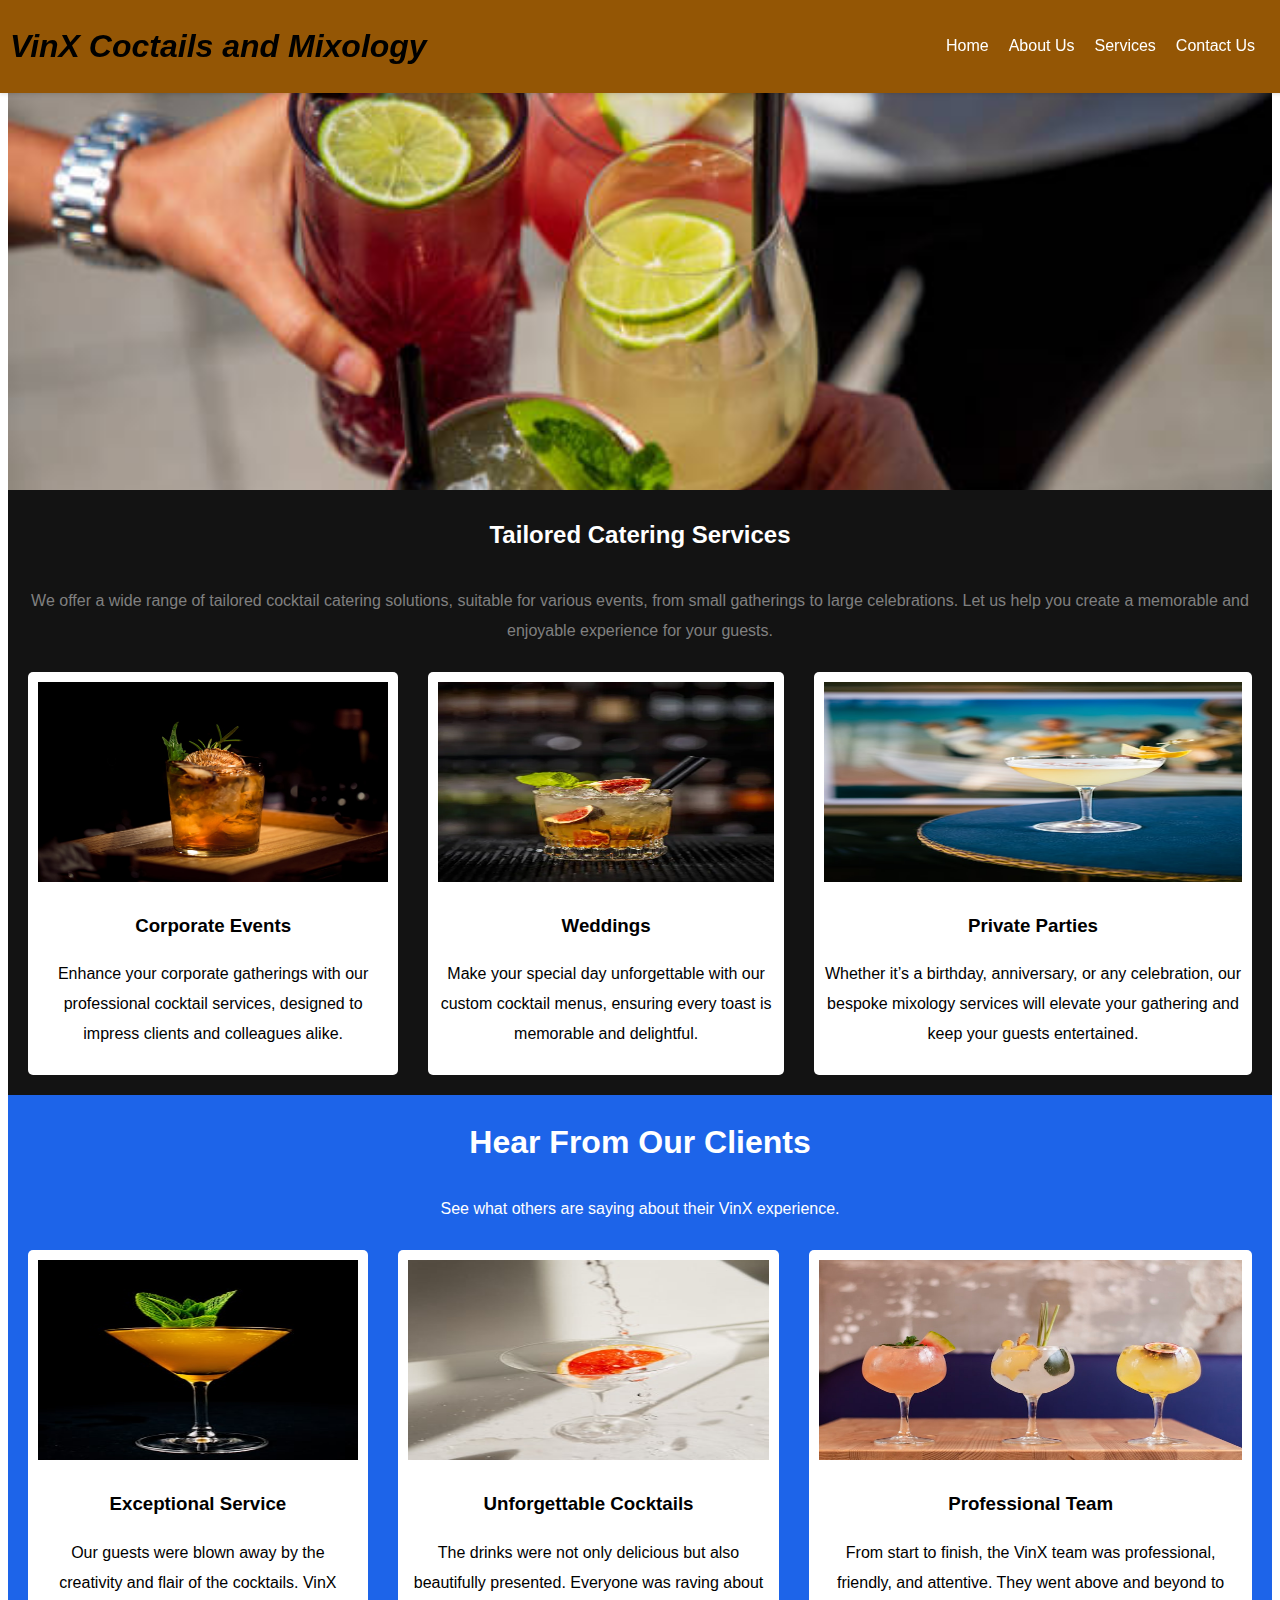
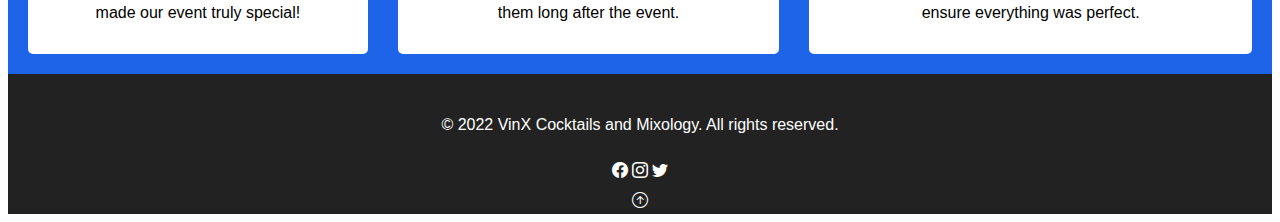
<file: index.html>
<!DOCTYPE html>
<html lang="en">
  <head>
    <meta charset="UTF-8">
    <meta name="viewport" content="width=device-width, initial-scale=1.0">
    <title>VinX Cocktails and Mixology</title>
    <link rel="stylesheet" href="https://cdn.jsdelivr.net/npm/bootstrap-icons@1.11.3/font/bootstrap-icons.min.css">
   
    <link rel="stylesheet" href="styles.css">
    
  </head>

  <body>
    <header id="#">
      <div class="header-section">
        <div class="brand-name">
          <h1>VinX Coctails and Mixology</h1>
         
        </div>
        
        <nav>
          <input type="checkbox" id="menu-toggle">
            <label for="menu-toggle" class="menu-icon">
                <span class="bar"></span>
                <span class="bar"></span>
                <span class="bar"></span>
            </label>

            <ul class="navbar-items">
              <li class="nav-item"><a href="index.html">Home</a></li>
              <li class="nav-item"><a href="about-us.html">About Us</a></li>
              <li class="nav-item"><a href="services.html">Services</a></li>
              <li class="nav-item"><a href="contact-us.html">Contact Us</a></li>
            </ul>
        </nav>
      </div>
    </header>

    <!--showcase-->
    <main>

      <section>
        <div class="intro">
          <div class="overlay">
            <div class="text">
              <h1>Welcome to VinX Cocktails and Mixology</h1>
              <p >
                We are a cocktail and mixology company specializing in creating unique and enjoyable cocktails for various events.
                
              </p>
              <a href="services.html">
                <button class="btn">
                  Learn more
                </button>
              </a>
            </div>
          </div>
        </div>
      </section>



      <section>
        <div class="our-offers">
          <h2 style="color: white;">
            Tailored Catering Services
          </h2>
          <p style="color: grey;">
            We offer a wide range of tailored cocktail catering solutions,
            suitable for various events, from small gatherings to large celebrations.
            Let us help you create a memorable and enjoyable experience for your guests.
          </p>
          <div class="grid-system">
            <div class="card">
              <div class="img-container">
                <img src="logos/img a.jpg" alt="Card 1">
              </div>
              
              <h3>
                Corporate Events
              </h3>
              <p>
                Enhance your corporate gatherings with our professional cocktail services, designed to impress clients and colleagues alike.
              </p>
            </div>
            <div class="card">
              <div class="img-container">
                <img src="logos/img b.webp" alt="Card 2">
              </div>
              
              <h3>
                Weddings
              </h3>
              <p>
                Make your special day unforgettable with our custom cocktail menus, ensuring every toast is memorable and delightful.
              </p>
            </div>

            <div class="card">
              <div class="img-container">
                <img src="logos/img c.jpg" alt="Card 2">
              </div>
              
              <h3>
                Private Parties
              </h3>
              <p>
                Whether it’s a birthday, anniversary, or any celebration, our bespoke mixology services will elevate your gathering and keep your guests entertained.
              </p>
            </div>

          </div>
         
         
        </div>
      

      </section>

<!--testimonials-->
      <section>
        <div class="Testimonials">
          <h1>
            Hear From Our Clients

          </h1>
          <p>
            See what others are saying about their VinX experience.
          </p>
          <div class="grid-system">
            <div class="card">
              <div class="img-container">
                <img src="logos/img d.jpg" alt="Card 1">
              </div>
              
              <h3>
                Exceptional Service
              </h3>
              <p>
                Our guests were blown away by the creativity and flair of the cocktails. VinX made our event truly special!
              </p>
            </div>
            <div class="card">
              <div class="img-container">
                <img src="logos/img e.jpg" alt="Card 2">
              </div>
              
              <h3>
                Unforgettable Cocktails
              </h3>
              <p>
                The drinks were not only delicious but also beautifully presented. Everyone was raving about them long after the event.
              </p>
            </div>

            <div class="card">
              <div class="img-container">
                <img src="logos/img f.jpg" alt="Card 2">
              </div>
              
              <h3>
                Professional Team
              </h3>
              <p>
                From start to finish, the VinX team was professional, friendly, and attentive. They went above and beyond to ensure everything was perfect.
              </p>
            </div>

          </div>
                  

           
         
        </div>
      </section>
    </main>
    
    <footer>
      
      <p>
        &copy; 2022 VinX Cocktails and Mixology. All rights reserved.
      </p>
      <div class="social-media">
        <a href="#"><i class="bi-facebook"></i></a>
        <a href="#"><i class="bi-instagram"></i></a>
        <a href="#"><i class="bi-twitter"></i></a>
      </div>
      <a href="#">
        <i class="bi-arrow-up-circle"></i>
      </a>

    </footer>


  </body>
</file>
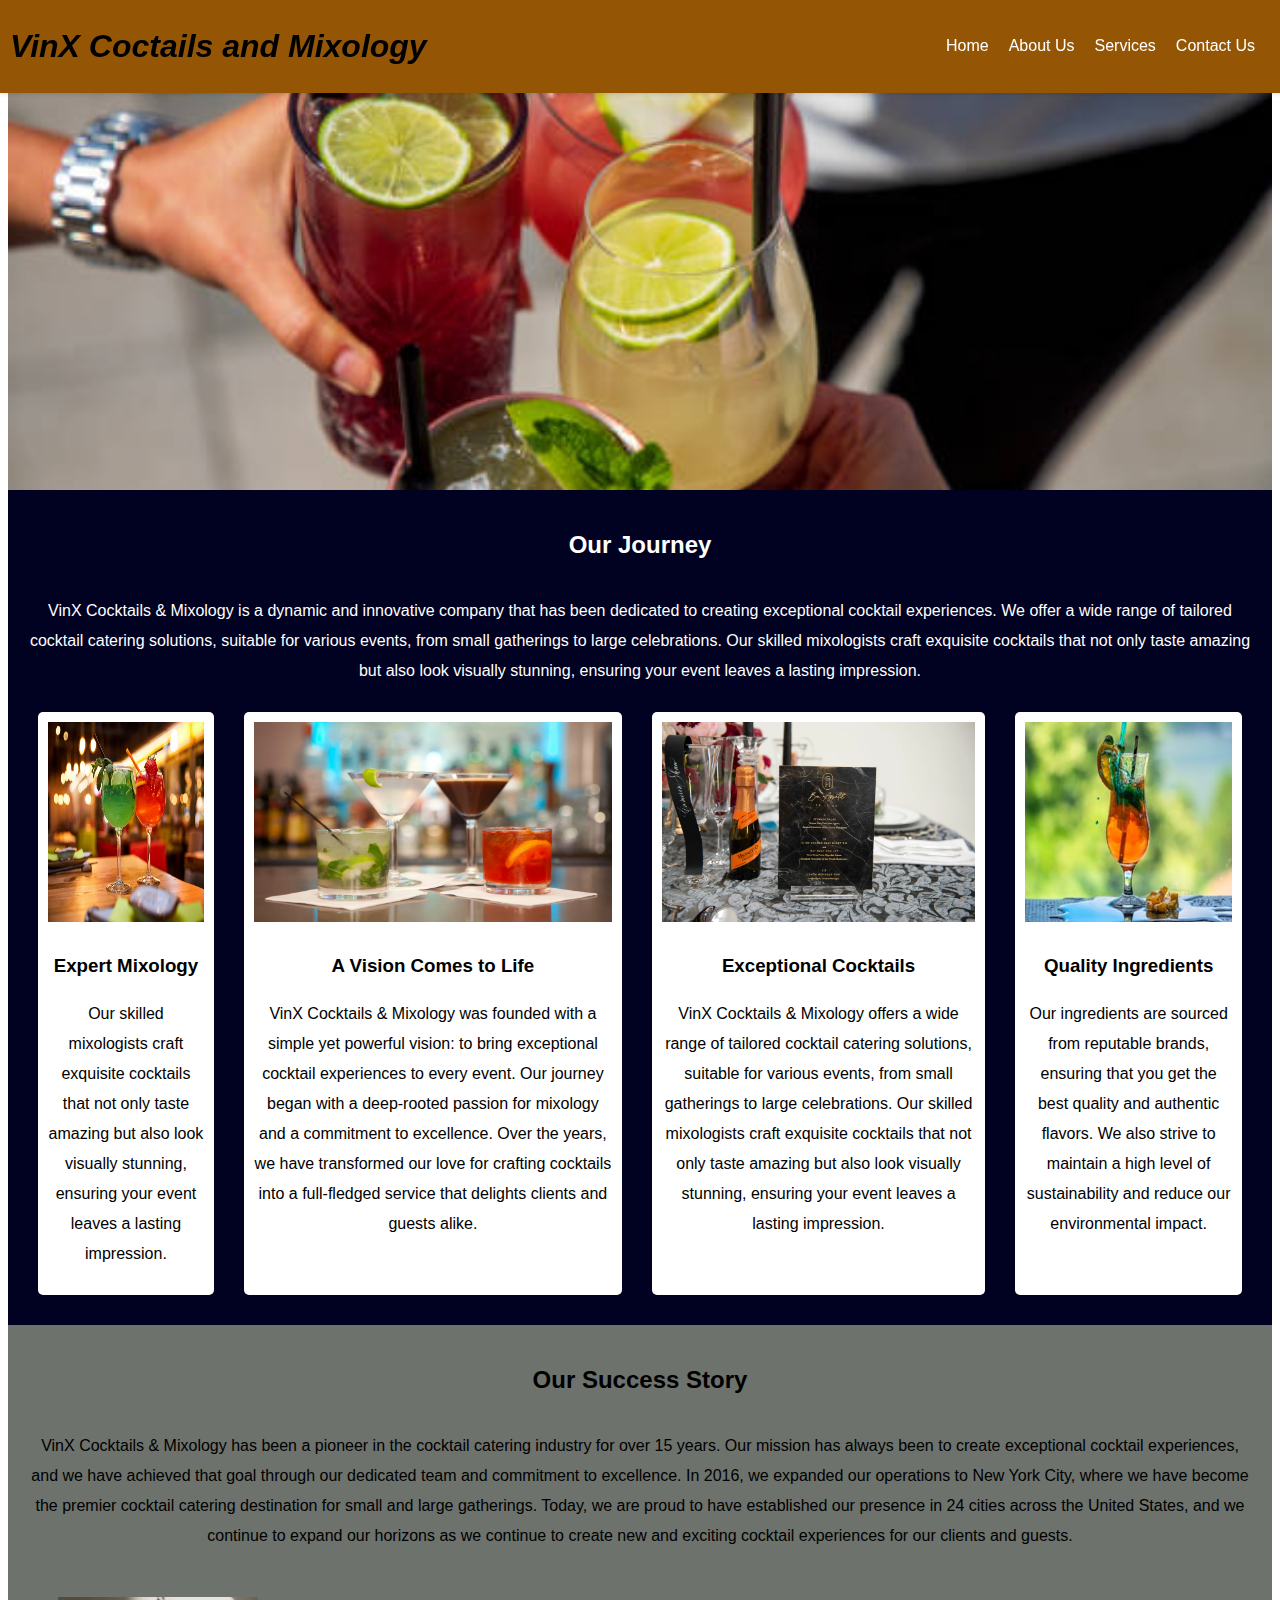
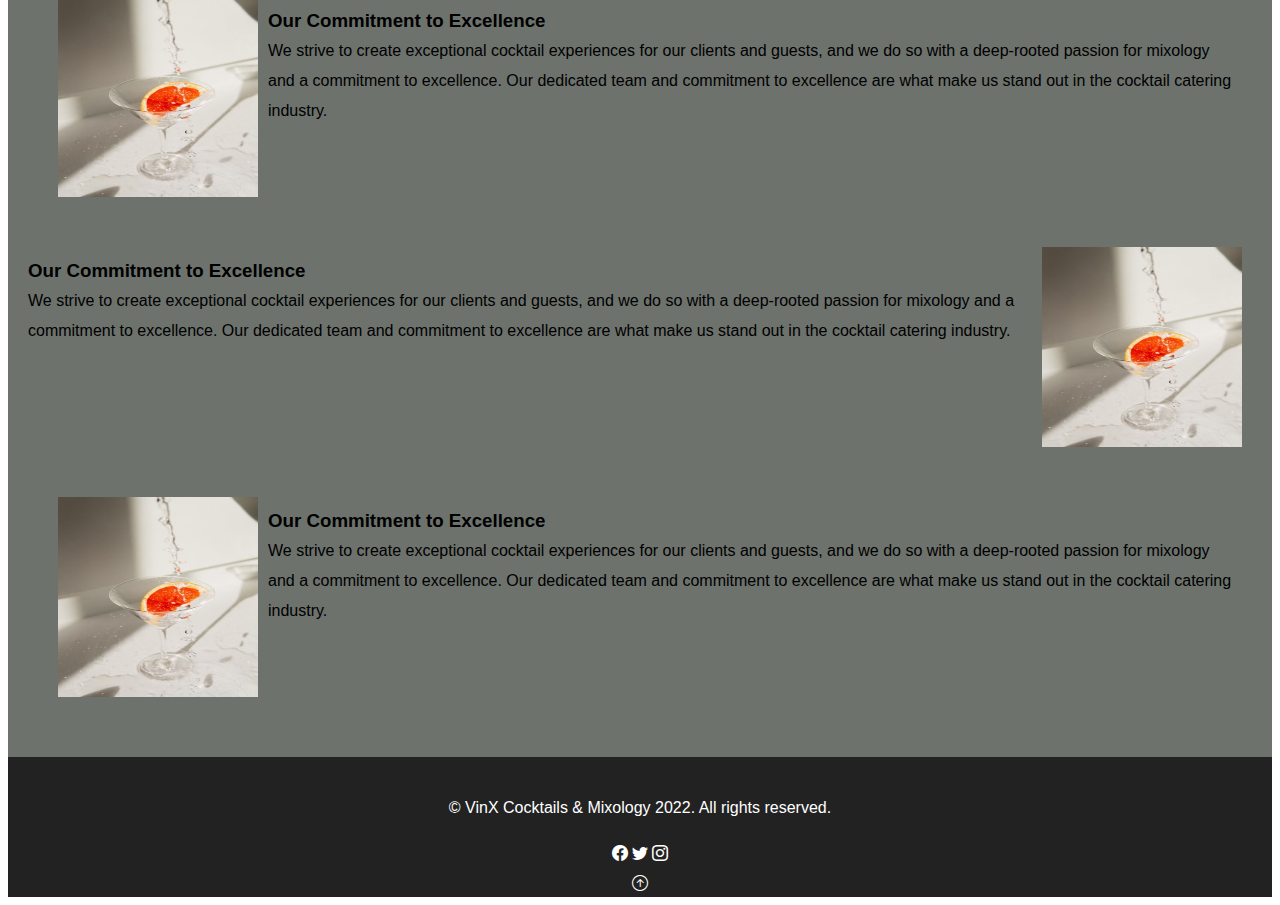
<file: About-Us.html>
<!DOCTYPE html>
<html lang="en">
  <head>
    <meta charset="UTF-8">
    <meta name="viewport" content="width=device-width, initial-scale=1.0">
    <title>VinX Cocktails and Mixology</title>
    <link rel="stylesheet" href="styles.css">
    <link rel="stylesheet" href="About-Us.css">
    <link rel="stylesheet" href="https://cdn.jsdelivr.net/npm/bootstrap-icons@1.11.3/font/bootstrap-icons.min.css">
  </head>
  <body>
    <header id="#">
      <div class="header-section">
        <div class="brand-name">
          <h1>VinX Coctails and Mixology</h1>
         
        </div>
        
        <nav>
          <input type="checkbox" id="menu-toggle">
            <label for="menu-toggle" class="menu-icon">
                <span class="bar"></span>
                <span class="bar"></span>
                <span class="bar"></span>
            </label>

            <ul class="navbar-items">
              <li class="nav-item"><a href="index.html">Home</a></li>
              <li class="nav-item"><a href="about-us.html">About Us</a></li>
              <li class="nav-item"><a href="services.html">Services</a></li>
              <li class="nav-item"><a href="contact-us.html">Contact Us</a></li>
            </ul>
        </nav>
      </div>
    </header>
      
    <section>
      <div class="intro">
        <div class="overlay">
          <div class="text">
            <h1>About US</h1>
            <p >
              VinX Cocktails & Mixology is a dynamic and innovative company that has been dedicated to creating exceptional cocktail experiences.
              
            </p>
            <a href="services.html">
              <button class="btn">
                Learn more
              </button>
            </a>
          </div>
        </div>
      </div>
    </section>



     <!--our journey-->
      <section>
        <div class="our-journey">
          <h2>
            Our Journey
          </h2>
          <p>
                  
                VinX Cocktails & Mixology is a dynamic and innovative company that has been dedicated to creating exceptional cocktail experiences. We offer a wide range of tailored cocktail catering solutions, suitable for various events, from small gatherings to large celebrations. Our skilled mixologists craft exquisite cocktails that not only taste amazing but also look visually stunning, ensuring your event leaves a lasting impression.
          </p>

          <div class="grid-system">
            <div class="card">
              <div class="img-container">
                <img src="logos/pic3.webp" alt="Card 1">
              </div>
              <h3>
                Expert Mixology
              </h3>
              <p>
                Our skilled mixologists craft exquisite cocktails that not only taste amazing but also look visually stunning, ensuring your event leaves a lasting impression.
              </p>
            </div>

            <div class="card">
              <div class="img-container">
                <img src="logos/pic2.webp" alt="Card 1">
              </div>
              <h3>
                A Vision Comes to Life
              </h3>
              <p>
                VinX Cocktails & Mixology was founded with a simple yet powerful vision: to bring exceptional cocktail experiences to every event. Our journey began with a deep-rooted passion for mixology and a commitment to excellence. Over the years, we have transformed our love for crafting cocktails into a full-fledged service that delights clients and guests alike.
              </p>
            </div>

            <div class="card">
              <div class="img-container">
                <img src="logos/pic1.webp" alt="Card 1">
              </div>
              <h3>
              Exceptional Cocktails
              </h3>
              <p>
                VinX Cocktails & Mixology offers a wide range of tailored cocktail catering solutions, suitable for various events, from small gatherings to large celebrations. Our skilled mixologists craft exquisite cocktails that not only taste amazing but also look visually stunning, ensuring your event leaves a lasting impression.
              </p>
            </div>

            <div class="card">
              <div class="img-container">
                <img src="logos/img i.jpg" alt="Card 1">
              </div>
              <h3>
                Quality Ingredients
              </h3>
              <p>
                Our ingredients are sourced from reputable brands, ensuring that you get the best quality and authentic flavors. We also strive to maintain a high level of sustainability and reduce our environmental impact.
              </p>
            </div>
          </div>
        </div>
      </section>


      <!--success-->

      <section>
        <div class="success">
          <h2>
            Our Success Story
          </h2>
          <p>
            VinX Cocktails & Mixology has been a pioneer in the cocktail catering industry for over 15 years. Our mission has always been to create exceptional cocktail experiences, and we have achieved that goal through our dedicated team and commitment to excellence. In 2016, we expanded our operations to New York City, where we have become the premier cocktail catering destination for small and large gatherings. Today, we are proud to have established our presence in 24 cities across the United States, and we continue to expand our horizons as we continue to create new and exciting cocktail experiences for our clients and guests.
          </p>

          <div class="flex-box">
            <div class="image-box">
              <img src="logos/img e.jpg" alt="Image 1">
            </div>
            <div class="text-box">
              <h3>
                Our Commitment to Excellence
              </h3>
              <p>
                We strive to create exceptional cocktail experiences for our clients and guests, and we do so with a deep-rooted passion for mixology and a commitment to excellence. Our dedicated team and commitment to excellence are what make us stand out in the cocktail catering industry.
              </p>
            </div>
          </div>


          <div class="row-reverse">
            <div class="image-box">
              <img src="logos/img e.jpg" alt="Image 1">
            </div>
            <div class="text-box">
              <h3>
                Our Commitment to Excellence
              </h3>
              <p>
                We strive to create exceptional cocktail experiences for our clients and guests, and we do so with a deep-rooted passion for mixology and a commitment to excellence. Our dedicated team and commitment to excellence are what make us stand out in the cocktail catering industry.
              </p>
            </div>
          </div>

          <div class="flex-box">
            <div class="image-box">
              <img src="logos/img e.jpg" alt="Image 1">
            </div>
            <div class="text-box">
              <h3>
                Our Commitment to Excellence
              </h3>
              <p>
                We strive to create exceptional cocktail experiences for our clients and guests, and we do so with a deep-rooted passion for mixology and a commitment to excellence. Our dedicated team and commitment to excellence are what make us stand out in the cocktail catering industry.
              </p>
            </div>
          </div>
        </div>
      </section>
     
    <footer>
      <p>
        &copy; VinX Cocktails & Mixology 2022. All rights reserved.
      </p>
      <div class="social-media">
        <a href="#"><i class="bi-facebook"></i></a>
        <a href="#"><i class="bi-twitter"></i></a>
        <a href="#"><i class="bi-instagram"></i></a>
      </div>
      <a href="#">
        <i class="bi-arrow-up-circle"></i>
      </a>
    </footer>
  
  </body>
</html>
</file>
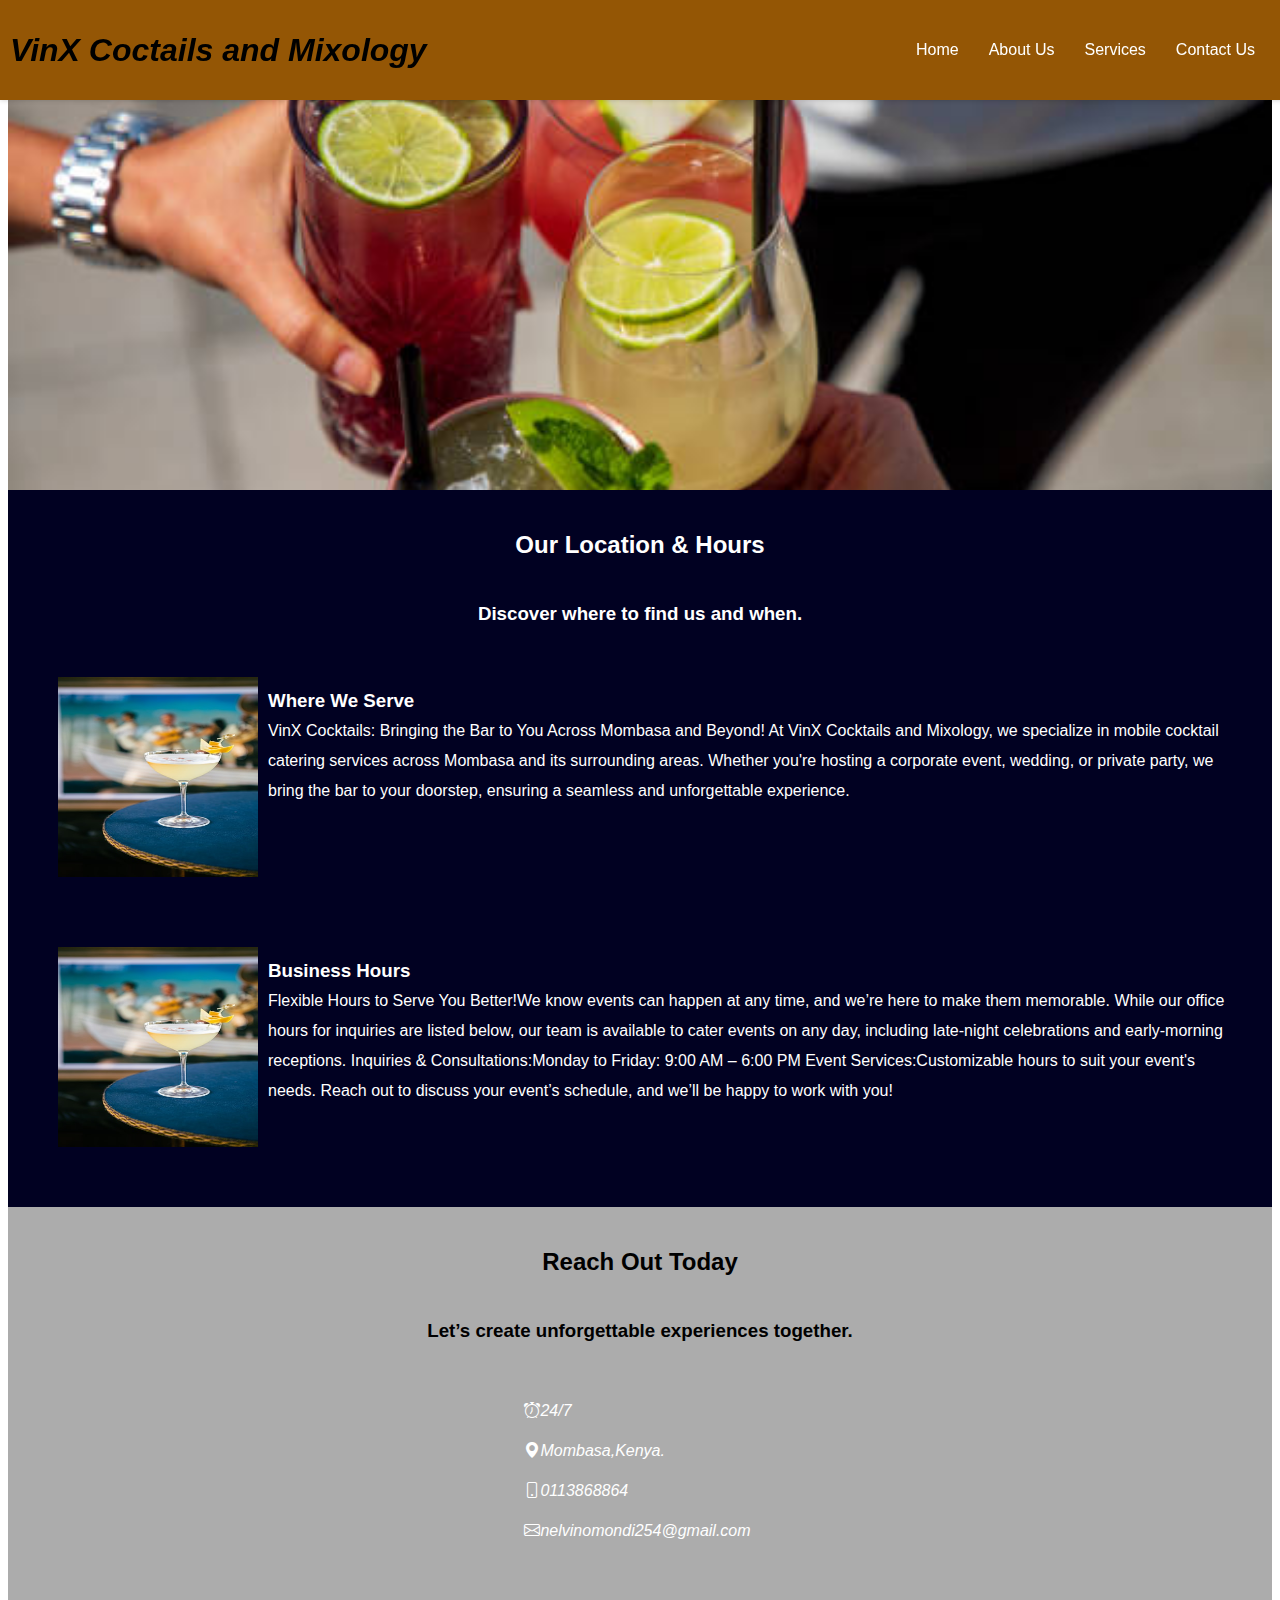
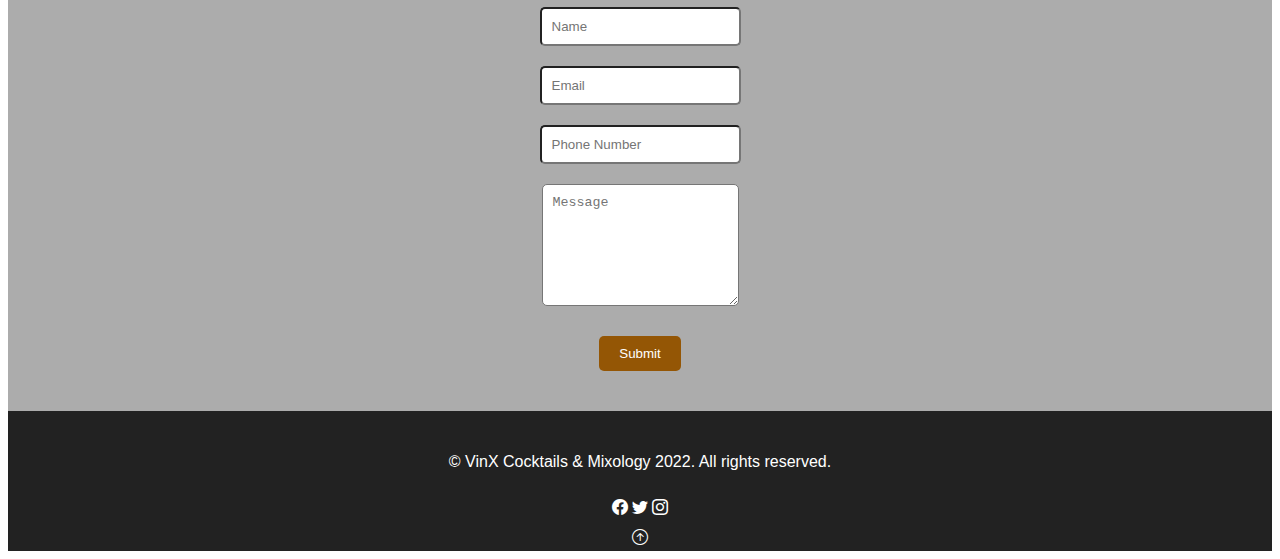
<file: contact-us.html>
<!DOCTYPE html>
<html lang="en">
  <head>
    <meta charset="UTF-8">
    <meta name="viewport" content="width=device-width, initial-scale=1.0">
    <title>VinX Cocktails and Mixology</title>
    <link rel="stylesheet" href="styles.css">
    <link rel="stylesheet" href="About-Us.css">
    <link rel="stylesheet" href="contact-us.css">
    <link rel="stylesheet" href="https://cdn.jsdelivr.net/npm/bootstrap-icons@1.11.3/font/bootstrap-icons.min.css">
  </head>
  <body>
    <header id="#">
      <div class="header-section">
        <div class="brand-name">
          <h1>VinX Coctails and Mixology</h1>
         
        </div>
        
        <nav>
          <input type="checkbox" id="menu-toggle">
            <label for="menu-toggle" class="menu-icon">
                <span class="bar"></span>
                <span class="bar"></span>
                <span class="bar"></span>
            </label>

            <ul class="navbar-items">
              <li class="nav-item"><a href="index.html">Home</a></li>
              <li class="nav-item"><a href="about-us.html">About Us</a></li>
              <li class="nav-item"><a href="services.html">Services</a></li>
              <li class="nav-item"><a href="contact-us.html">Contact Us</a></li>
            </ul>
        </nav>
      </div>
    </header>

    <section>
      <div class="intro">
        <div class="overlay">
          <div class="text">
            <h1>Get in Touch with VinX</h1>
            <p >
              We’re here to elevate your even
              
            </p>
            <a href="services.html">
              <button class="btn">
                Contact-Us
              </button>
            </a>
          </div>
        </div>
      </div>
    </section>




    <section>
      <div class="contact-section">
        <h2>Our Location & Hours</h2>
        <h3>
          Discover where to find us and when.
        </h3>


        <div class="flex-box">
          <div class="image-box">
            <img src="logos/img c.jpg" alt="Image 1">
          </div>
          <div class="text-box">
            <h3>
              Where We Serve
            </h3>
            <p>
              VinX Cocktails: Bringing the Bar to You Across Mombasa and Beyond!

              At VinX Cocktails and Mixology, we specialize in mobile cocktail catering services across Mombasa and its surrounding areas. Whether you're hosting a corporate event, wedding, or private party, we bring the bar to your doorstep, ensuring a seamless and unforgettable experience.
            </p>
          </div>
        </div>

        <div class="flex-box">
          <div class="image-box">
            <img src="logos/img c.jpg" alt="Image 1">
          </div>
          <div class="text-box">
            <h3>
              Business Hours
            </h3>
            <p>
              Flexible Hours to Serve You Better!We know events can happen at any time, and we’re here to make them memorable. While our office hours for inquiries are listed below, our team is available to cater events on any day, including late-night celebrations and early-morning receptions.

Inquiries & Consultations:Monday to Friday: 9:00 AM – 6:00 PM

Event Services:Customizable hours to suit your event's needs.

Reach out to discuss your event’s schedule, and we’ll be happy to work with you!
            </p>
          </div>
        </div>
      </div>
     
    </section>

      <!--contact details-->
      <section>
        <div class="contact-details">
          <h2>Reach Out Today</h2>
          <h3>
            Let’s create unforgettable experiences together.
          </h3>

          <div class="info">
            <ul>
              <li><i class="bi-alarm">24/7</i></li>
              <li><i class="bi-geo-alt-fill">Mombasa,Kenya.</i></li>
              <li><i class="bi-phone">0113868864</i></li>
              <li><i class="bi-envelope">nelvinomondi254@gmail.com</i></li>
            </ul>
          </div>

          <form>
            <div class="form">
              <input type="text" name="name" placeholder="Name" required>
              <input type="email" name="email" placeholder="Email" required>
              <input type="text" name="phone" placeholder="Phone Number" required>
              <textarea name="message" placeholder="Message" required></textarea>
              <button type="submit">Submit</button>
            </div>
            

          </form>
        </div>
      </section>

    <footer>
      <p>
        &copy; VinX Cocktails & Mixology 2022. All rights reserved.
      </p>
      <div class="social-media">
        <a href="#"><i class="bi-facebook"></i></a>
        <a href="#"><i class="bi-twitter"></i></a>
        <a href="#"><i class="bi-instagram"></i></a>
      </div>
      <a href="#">
        <i class="bi-arrow-up-circle"></i>
      </a>
    </footer>
   
  </body>
</html>
</file>
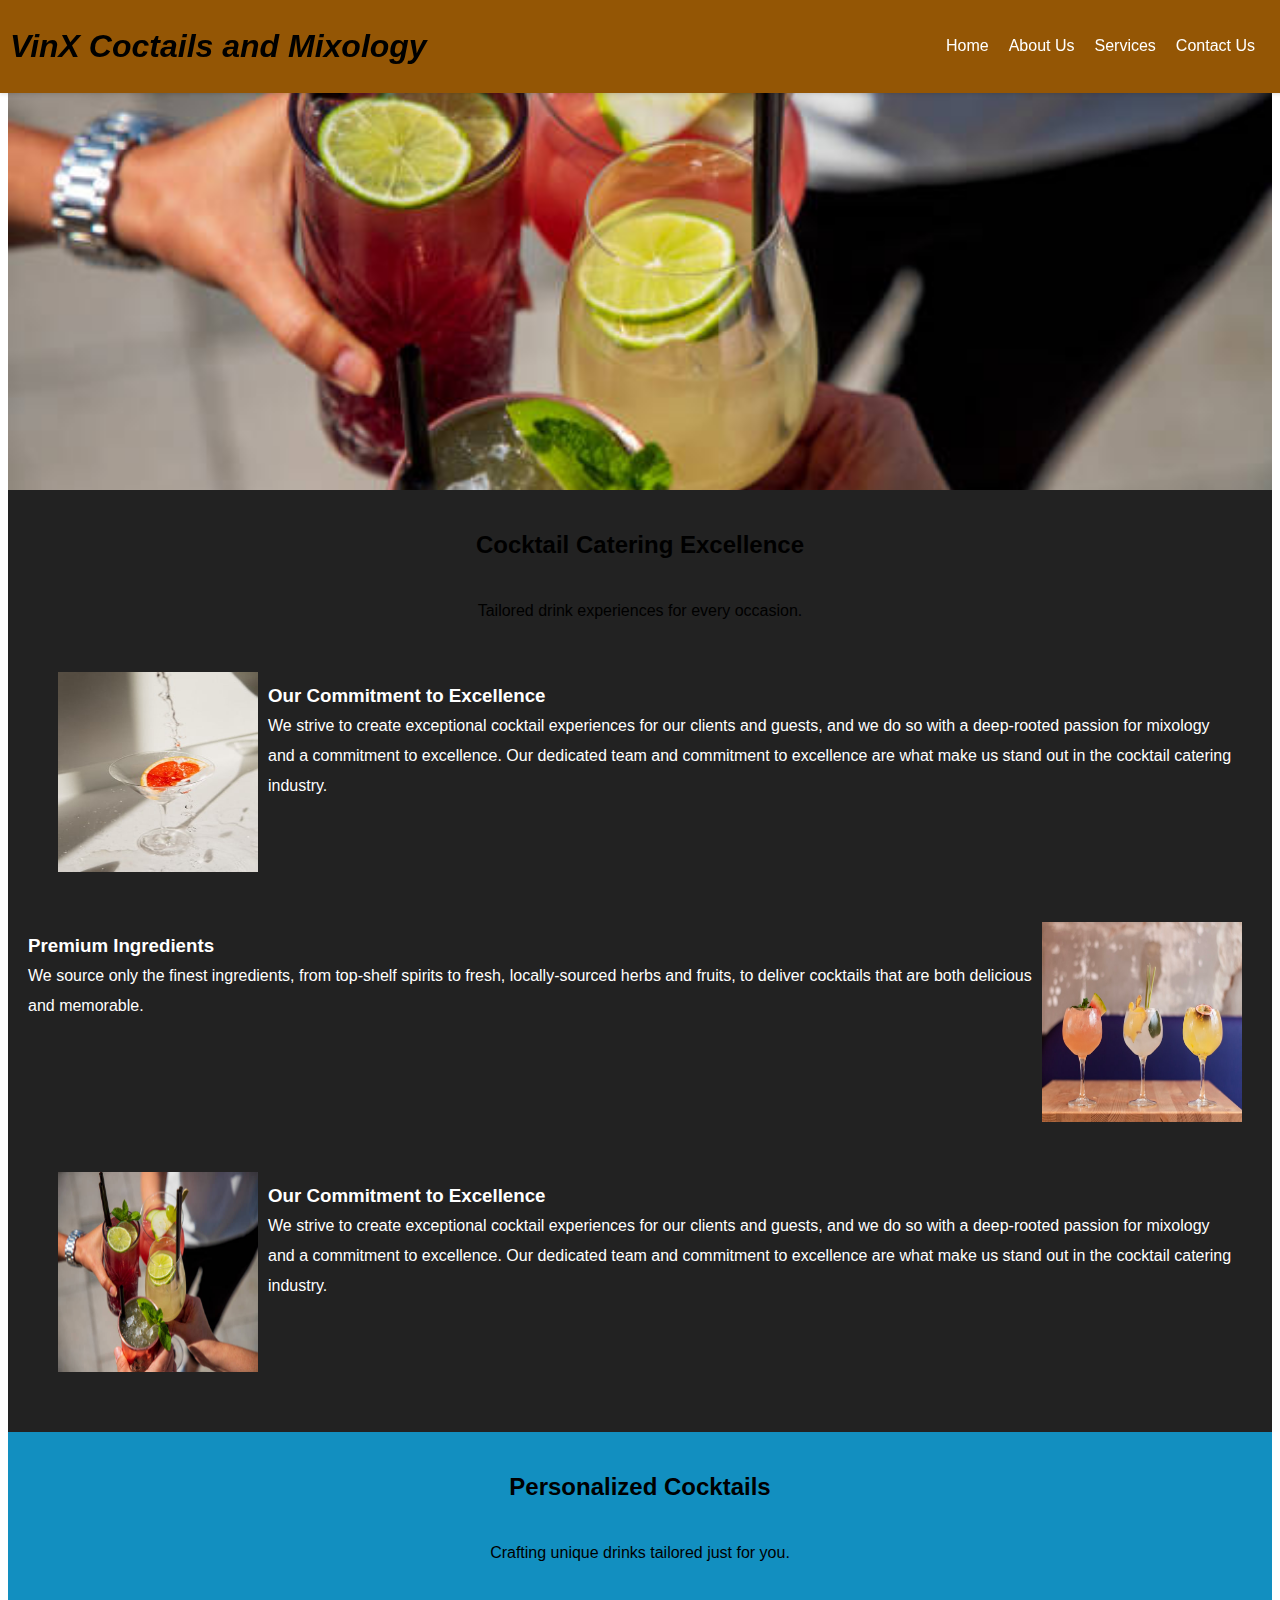
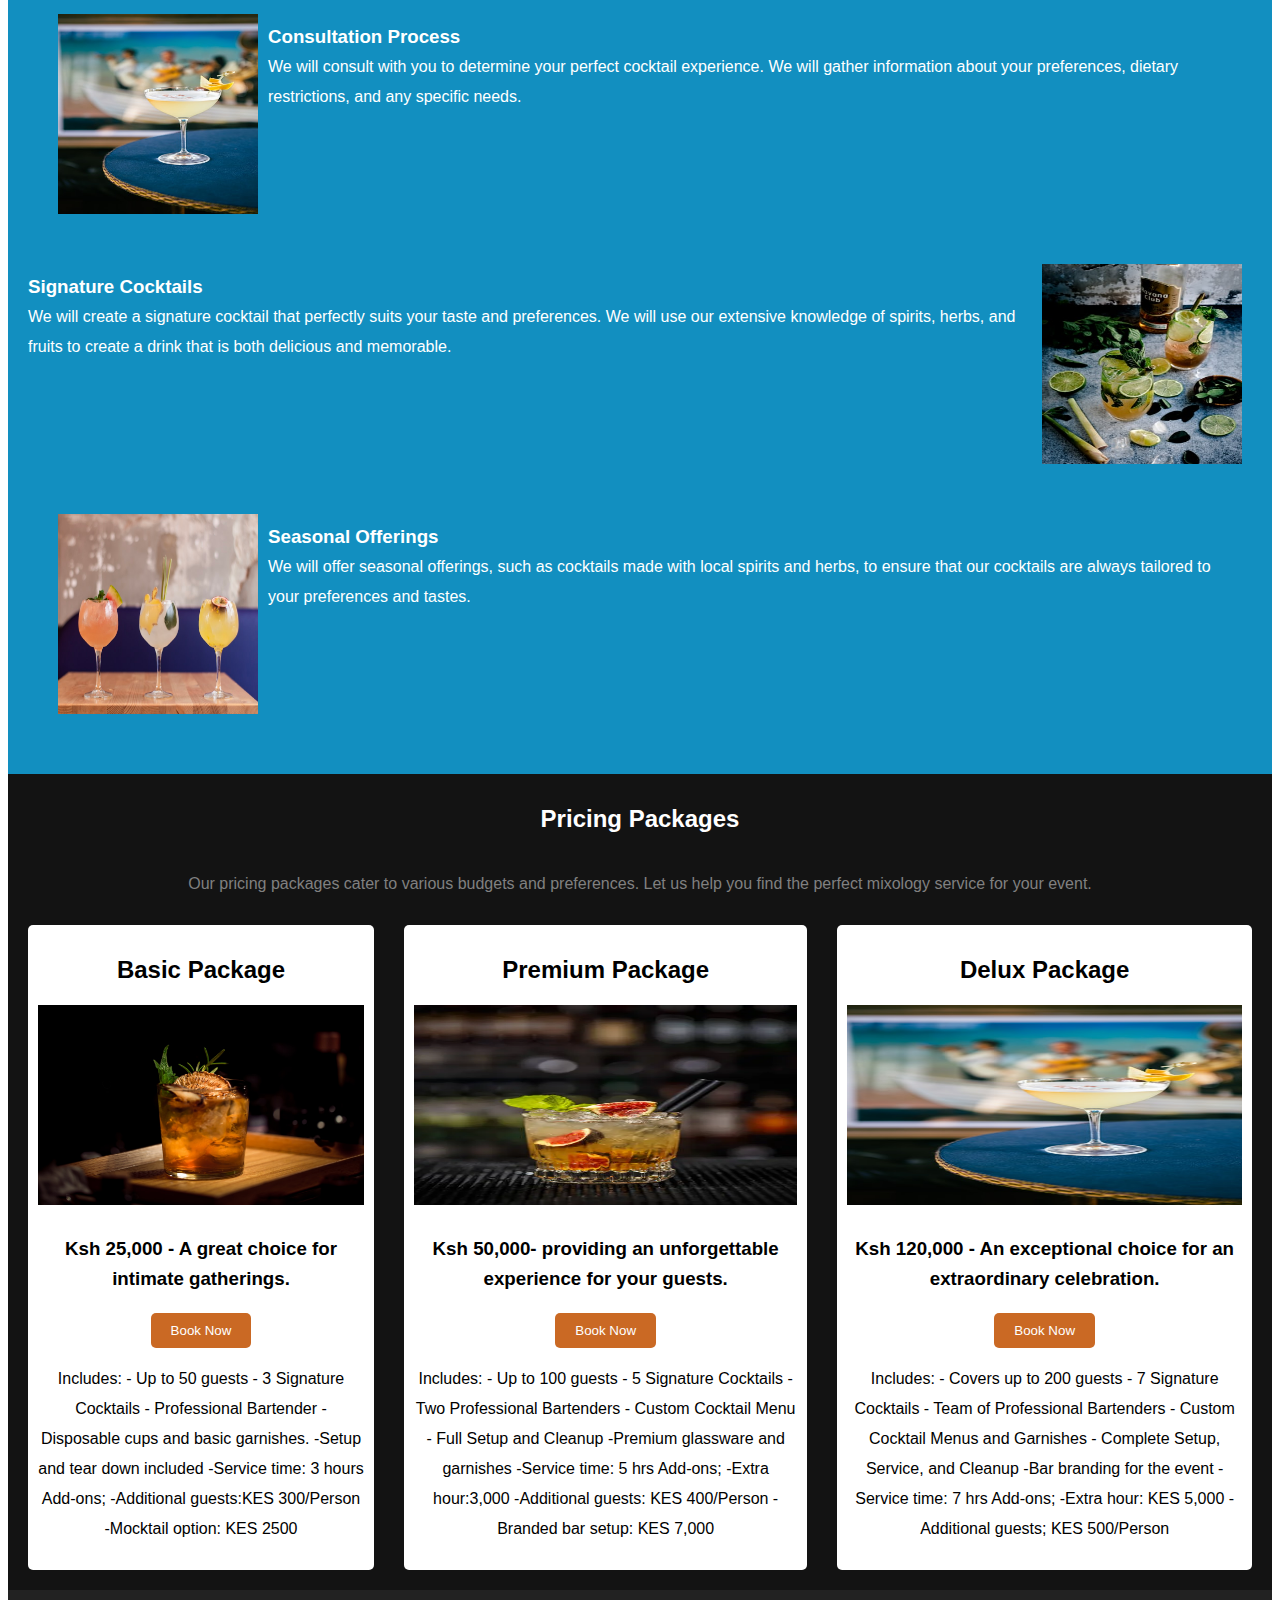
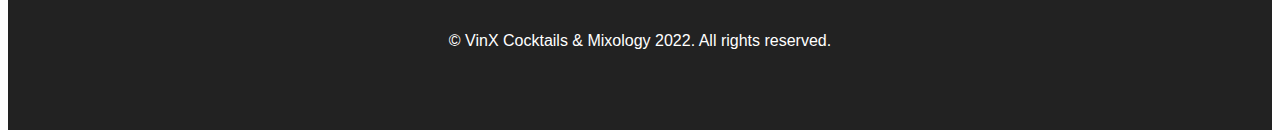
<file: services.html>
<!DOCTYPE html>
<html lang="en">
  <head>
    <meta charset="UTF-8">
    <meta name="viewport" content="width=device-width, initial-scale=1.0">
    <title>VinX Cocktails and Mixology</title>
    <link rel="stylesheet" href="styles.css">
    <link rel="stylesheet" href="About-Us.css">
    <link rel="stylesheet" href="services.css">
    
  </head>
  <body>
    <header id="#">
      <div class="header-section">
        <div class="brand-name">
          <h1>VinX Coctails and Mixology</h1>
         
        </div>
        
        <nav>
          <input type="checkbox" id="menu-toggle">
            <label for="menu-toggle" class="menu-icon">
                <span class="bar"></span>
                <span class="bar"></span>
                <span class="bar"></span>
            </label>

            <ul class="navbar-items">
              <li class="nav-item"><a href="index.html">Home</a></li>
              <li class="nav-item"><a href="about-us.html">About Us</a></li>
              <li class="nav-item"><a href="services.html">Services</a></li>
              <li class="nav-item"><a href="contact-us.html">Contact Us</a></li>
            </ul>
        </nav>
      </div>
    </header>
    <section>
      <div class="intro">
        <div class="overlay">
          <div class="text">
            <h1>Our Services</h1>
            <p >
              Elevate your events with our bespoke cocktail solutions
              
            </p>
            <a href="contact-us.html">
              <button class="btn">
                Learn more
              </button>
            </a>
          </div>
        </div>
      </div>
    </section>

    <section>
      <div class="excellence">
        <h2>
          Cocktail Catering Excellence
        </h2>
        <p>
          Tailored drink experiences for every occasion.
        </p>

        <div class="flex-box">
          <div class="image-box">
            <img src="logos/img e.jpg" alt="Image 1">
          </div>
          <div class="text-box">
            <h3>
              Our Commitment to Excellence
            </h3>
            <p>
              We strive to create exceptional cocktail experiences for our clients and guests, and we do so with a deep-rooted passion for mixology and a commitment to excellence. Our dedicated team and commitment to excellence are what make us stand out in the cocktail catering industry.
            </p>
          </div>
        </div>


        <div class="row-reverse">
          <div class="image-box">
            <img src="logos/img f.jpg" alt="Image 1">
          </div>
          <div class="text-box">
            <h3>
              Premium Ingredients
            </h3>
            <p>
              We source only the finest ingredients, from top-shelf spirits to fresh, locally-sourced herbs and fruits, to deliver cocktails that are both delicious and memorable.
            </p>
          </div>
        </div>

        <div class="flex-box">
          <div class="image-box">
            <img src="logos/about us pic 2.jpg" alt="Image 1">
          </div>
          <div class="text-box">
            <h3>
                Our Commitment to Excellence
            </h3>
            <p>
              We strive to create exceptional cocktail experiences for our clients and guests, and we do so with a deep-rooted passion for mixology and a commitment to excellence. Our dedicated team and commitment to excellence are what make us stand out in the cocktail catering industry.
            </p>
          </div>
        </div>
      </div>
    </section>



    <section>
      <div class="Premium-cocktails">
        <h2>
          Personalized Cocktails
        </h2>
        <p>
          Crafting unique drinks tailored just for you.
        </p>

        <div class="flex-box">
          <div class="image-box">
            <img src="logos/img c.jpg" alt="Image 1">
          </div>
          <div class="text-box">
            <h3>
              Consultation Process
            </h3>
            <p>
              We will consult with you to determine your perfect cocktail experience. We will gather information about your preferences, dietary restrictions, and any specific needs.
            </p>
          </div>
        </div>


        <div class="row-reverse">
          <div class="image-box">
            <img src="logos/img h.jpg" alt="Image 1">
          </div>
          <div class="text-box">
            <h3>
              Signature Cocktails
            </h3>
            <p>
              We will create a signature cocktail that perfectly suits your taste and preferences. We will use our extensive knowledge of spirits, herbs, and fruits to create a drink that is both delicious and memorable.
            </p>
          </div>
        </div>

        <div class="flex-box">
          <div class="image-box">
            <img src="logos/img f.jpg" alt="Image 1">
          </div>
          <div class="text-box">
            <h3>
              Seasonal Offerings
            </h3>
            <p>
              We will offer seasonal offerings, such as cocktails made with local spirits and herbs, to ensure that our cocktails are always tailored to your preferences and tastes.
            </p>
          </div>
        </div>
      </div>
    </section>

    <section>
      <div class="our-offers">
        <h2 style="color: white;">
          Pricing Packages
        </h2>
        <p style="color: grey;">
          
          Our pricing packages cater to various budgets and preferences. Let us help you find the perfect mixology service for your event.
        </p>
        <div class="grid-system">
          <div class="card">
            <h2>Basic Package</h2>
            <div class="img-container">
              <img src="logos/img a.jpg" alt="Card 1">
            </div>
            
            <h3>
              Ksh 25,000 - A great choice for intimate gatherings.
            </h3>
            <button>
              Book Now
            </button>
            <p>
              Includes: - Up to 50 guests 
- 3 Signature Cocktails 
- Professional Bartender 
- Disposable cups and basic garnishes.

-Setup and tear down included

-Service time: 3 hours


Add-ons;
-Additional guests:KES 300/Person
-Mocktail option: KES 2500
            </p>
          </div>
          <div class="card">
            <h2>Premium Package</h2>
            <div class="img-container">
              <img src="logos/img b.webp" alt="Card 2">
            </div>
            
            <h3>
              Ksh 50,000- providing an unforgettable experience for your guests.
            </h3>

            <button>
              Book Now
            </button>
            <p>
              Includes: - Up to 100 guests 
              - 5 Signature Cocktails 
              - Two Professional Bartenders 
              - Custom Cocktail Menu 
              - Full Setup and Cleanup
              
              -Premium glassware and garnishes
              
              -Service time: 5 hrs
              
              
              Add-ons;
              
              -Extra hour:3,000
              
              -Additional guests: KES 400/Person
              
              -Branded bar setup: KES 7,000



            </p>
          </div>

          <div class="card">
            <h2>Delux Package</h2>
            <div class="img-container">
              <img src="logos/img c.jpg" alt="Card 2">
            </div>
            
            <h3>
              Ksh 120,000 - An exceptional choice for an extraordinary celebration.
            </h3>
            <button>
              Book Now
            </button>
            <p>
              Includes: - Covers up to 200 guests
              - 7 Signature Cocktails 
              - Team of Professional Bartenders 
              - Custom Cocktail Menus and Garnishes 
              - Complete Setup, Service, and Cleanup
              
              -Bar branding for the event
              
              -Service time: 7 hrs
              
              
              Add-ons;
              
              -Extra hour: KES 5,000
              
              -Additional guests; KES 500/Person
            </p>
          </div>

        </div>
       
       
      </div>
    

    </section>
    
    <footer>
      <p>
        &copy; VinX Cocktails & Mixology 2022. All rights reserved.
      </p>
      <div class="social-media">
        <a href="#"><i class="bi-facebook"></i></a>
        <a href="#"><i class="bi-twitter"></i></a>
        <a href="#"><i class="bi-instagram"></i></a>
      </div>
      <a href="#">
        <i class="bi-arrow-up-circle"></i>
      </a>
    </footer>
  </body>
</html>
</file>
<file: styles.css>
body{
  font-family: sans-serif;
  line-height:30px ;
  scroll-behavior: smooth;


 }

  

.header-section{
  display: flex;
  flex-direction: row;
  justify-content: space-between;
  align-items: center;
  padding: 10px;
  background-color: rgb(148, 86, 5);
  position: fixed;
  top: 0;
  left:0;
  width: 100%;
  z-index:1000;
  box-shadow: 0 0 5px rgba(0, 0, 0, 0.2);
  cursor: pointer;
  

}

.brand-name{
  font-style: italic;
}




nav ul {
  display: flex;
  list-style-type: none;
  margin: 0;
  padding: 15px;
}

nav li {
  margin-right: 20px;
}

nav li a {
  color: white;
  text-decoration: none;
  transition: color 0.3s ease-in-out, background 0.3s ease-in-out;
}
/* Change text color and add background on hover */
.navbar-items a:hover {
  color:rgb(17, 16, 16);
  background-color: rgba(255, 255, 255, 0.2);
  padding: 10px;
  border-radius: 5px;
}
.menu-icon:hover .bar {
  background-color: rgb(0, 0, 0);
  transition: background 0.3s ease-in-out;
}

@media screen and (max-width: 768px) {
  .navbar-items {
      transform: translateX(100%);
      transition: transform 0.5s ease-in-out;
  }

  #menu-toggle:checked ~ .navbar-items {
      transform: translateX(0);
  }
}
.icon{
  display: none;
  flex-direction: column;

}
#menu-toggle {
  display: none;
}
.bar {
  display: block;
  width: 30px;
  height: 4px;
  margin: 5px auto;
  background-color: white;
  margin-right: 50px;
}
/* Hamburger Menu Styling */
.menu-icon {
  display: none;
  flex-direction: column;
  cursor: pointer;
  padding: 15px 0;
  
}

@media screen and (max-width: 768px) {
  
  nav ul {
    display: none;
  }
  
  nav li {
    display: inline-block;
  }
  
  nav li a {
    margin-right: 10px;
  }

  header{
    font-stretch: semi-condensed;
    font-size: 15px;
  }
  .text{
  font-size: small;
  }
  .intro p{
    display: none;
  }
  
  .navbar-items {
    display: none;
    flex-direction: column;
    position: absolute;
    top: 60px;
    right: 0;
    background-color:transparent;
    width: 100%;
    text-align: center;
    padding: 30px;
    align-items: flex-end;
}
.navbar-items:hover{
  color: rgb(114, 110, 110);
  transform: scale(00.8s);
}

/* Show the menu when checkbox is checked */
#menu-toggle:checked ~ .navbar-items {
    display: flex;
}

.menu-icon {
    display: flex;
    
}
  }




  /* Show the hamburger menu */
  @media screen and (max-width: 768px) {
   .hamburger-menu {
      display: block;
    }
  }
  
.intro{
  margin-top:90px;
  display: flex;
  flex-direction: column;
  justify-content: center;
  align-items: center;
  text-align: center;
  height: 400px; ;
  background-image: url("logos/about\ us\ pic\ 2.jpg");
  background-size: cover;
  background-position: center;
  color: white;
  position: relative;

  
}
.overlay {
  position: absolute;
  bottom: 100%;
  left: 0;
  right: 0;
  background-color: transparent;
  overflow: hidden;
  width: 100%;
  height: 0;
  transition: .5s ease;
}

.intro:hover .overlay {
  bottom: 0;
  height: 100%;

}

.text {
  white-space: nowrap; 
  color: white;
  
  position: absolute;
  overflow: hidden;
  top: 50%;
  left: 50%;
  transform: translate(-50%, -50%);
  -ms-transform: translate(-50%, -50%);
  text-shadow: 2px 2px 5px rgba(0, 0, 0, 0.5);
  display: flex;
  flex-direction: column;
  align-items: center;
  text-align: center;
}


.btn{
  margin-top: 20px;
  padding: 10px 20px;
  background-color: rgb(148, 86, 5);
  color: white;
  border: none;
  border-radius: 5px;
  width: 300px;
  height: 50px;
  font-size: large;

}
 
.btn:hover{
  background-color: rgba(0, 0, 0, 0.404);
  cursor: pointer;
  transform: scale(0.9);
  transition: 0.8s;
  box-shadow: 4px 4px 4px chocolate;

}

.our-offers{
  background-color: rgb(19, 19, 19);
  display: flex;
  flex-direction: column;
  align-items: center;
  color: white;
  padding: 10px;
  justify-content: center;
  text-align: center;
}
.Testimonials{
  background-color:rgb(29, 100, 233);
  display: flex;
  flex-direction: column;
  align-items: center;
  color: white;
  padding: 10px;
  justify-content: center;
  text-align: center;
}
.grid-system{
  display: flex;
  flex-direction: row;
  grid-template-columns: 1fr 1fr 1fr;
  column-gap: 10px;
}

.card{
  background-color: white;
  padding: 10px;
  border-radius: 5px;
  margin: 10px;
  color: black;
}
.card:hover{
  background-color: rgba(0, 0, 0, 0.1);
  cursor: pointer;
  transition: background-color 0.3s;
  color: grey;
  transform:scale(0.8);
  box-shadow: 5px 5px 45px rgb(212, 212, 212);
}


.img-container img{
  height: 200px;
  width: 100%;
}
footer{
  background-color: rgb(34, 34, 34);
  color: white;
  display: flex;
  flex-direction: column;
  align-items: center;
  text-align: center;
  padding: 20px;
  height: 100px;
}

i{
  color: white;
}

  
@media screen and (max-width: 768px) {
  /* Adjust the layout for smaller screens */
 .grid-system{
   display:flex ;
   flex-direction: column;
 }

 .img-container img{
  height: 300px;
  width: 100%;
}


}
</file>
<file: About-Us.css>
.our-journey{
  background-color:rgb(1, 1, 34) ;
  color: white;
  display: flex;
  flex-direction: column;
  align-items: center;
  text-align: center;
  padding: 20px;
  
}
.success{
  display: flex;
  flex-direction: column;
  align-items: center;
  text-align: center;
  padding: 20px;
  background-color: rgb(109, 114, 109);
}
.flex-box{
  display: flex;
  flex-direction: row;
  justify-content: space-around;
  padding: 20px;
}

.flex-box img{
  width: 200px;
  height: 200px;
  padding: 10px;
}

.flex-box h3{
 margin-bottom: 0;
}

.flex-box p{
  margin-top: 0;
}
.text-box{
  display: flex;
  flex-direction: column;
  align-items: start;
  text-align: start;
  
}
.row-reverse{
  display: flex;
  flex-direction: row-reverse;
}

.row-reverse p{
  margin-top: 0;
}
.row-reverse h3{
  margin-bottom: 0;
 }
.row-reverse img{
  width: 200px;
  height: 200px;
  padding: 10px;
}


.flex-box img:hover{
  transform:scale(0.8);
  box-shadow: 5px 5px 5px rgb(3, 3, 3);
}
.row-reverse img:hover{
  transform:scale(0.8);
  box-shadow: 5px 5px 5px rgb(3, 3, 3);
}

@media screen and (max-width: 768px) {
  .flex-box{
     flex-direction: column;
     align-items: center;
   }
  .flex-box img{
     width: 250px;
     height: 250px;
   }
  .row-reverse{
     flex-direction: column;
     align-items: center;
   }
  .row-reverse img{
     width: 250px;
     height: 250px;
   }
}
</file>
<file: contact-us.css>
.contact-section{
  background-color:rgb(1, 1, 34) ;
  color: white;
  display: flex;
  flex-direction: column;
  align-items: center;
  text-align: center;
  padding: 20px;

}
.contact-details{
  background-color:rgb(172, 172, 172) ;
  padding: 20px;
  color: black;
  display: flex;
  flex-direction: column;
  align-items: center;
  text-align: center;

}
.imfo{
  display: flex;
  flex-direction: column;
  
 

}
ul{
  list-style: none;
  padding: 5px;
  margin-right: 5px;
  text-align: start;
}

li{
  margin: 10px;
}
.form{
  padding: 20px;
  background-color:rgb(172, 172, 172) ;
  color: black;
  display: flex;
  flex-direction: column;
  align-items: center;
  text-align: center;

}
.form input{
  margin: 10px;
  padding: 10px;
  border-radius: 5px;
}
.form textarea{
  margin: 10px;
  padding: 10px;
  border-radius: 5px;
  height: 100px;
}
.form button{
  margin-top: 20px;
  padding: 10px 20px;
  background-color: rgb(148, 86, 5);
  color: white;
  border: none;
  border-radius: 5px;
}
 .form button:hover{
  background-color: rgba(0, 0, 0, 0.1);
  cursor: pointer;
  transition: background-color 0.3s;
  color:black;
}
</file>
<file: services.css>
.excellence{
  display: flex;
  flex-direction: column;
  align-items: center;
  text-align: center;
  padding: 20px;
  background-color: rgb(34, 34, 34);
}
.flex-box,
.row-reverse{
  color: white;
}
.Premium-cocktails{
  display: flex;
  flex-direction: column;
  align-items: center;
  text-align: center;
  padding: 20px;
  background-color: rgb(18, 143, 192);
 
}
.our-offers button{
  background-color:  rgb(202, 105, 36);
  color: white;
  border: none;
  padding: 10px 20px;
  border-radius: 5px;
  cursor: pointer;
  transition: background-color 0.3s;
}
</file>
